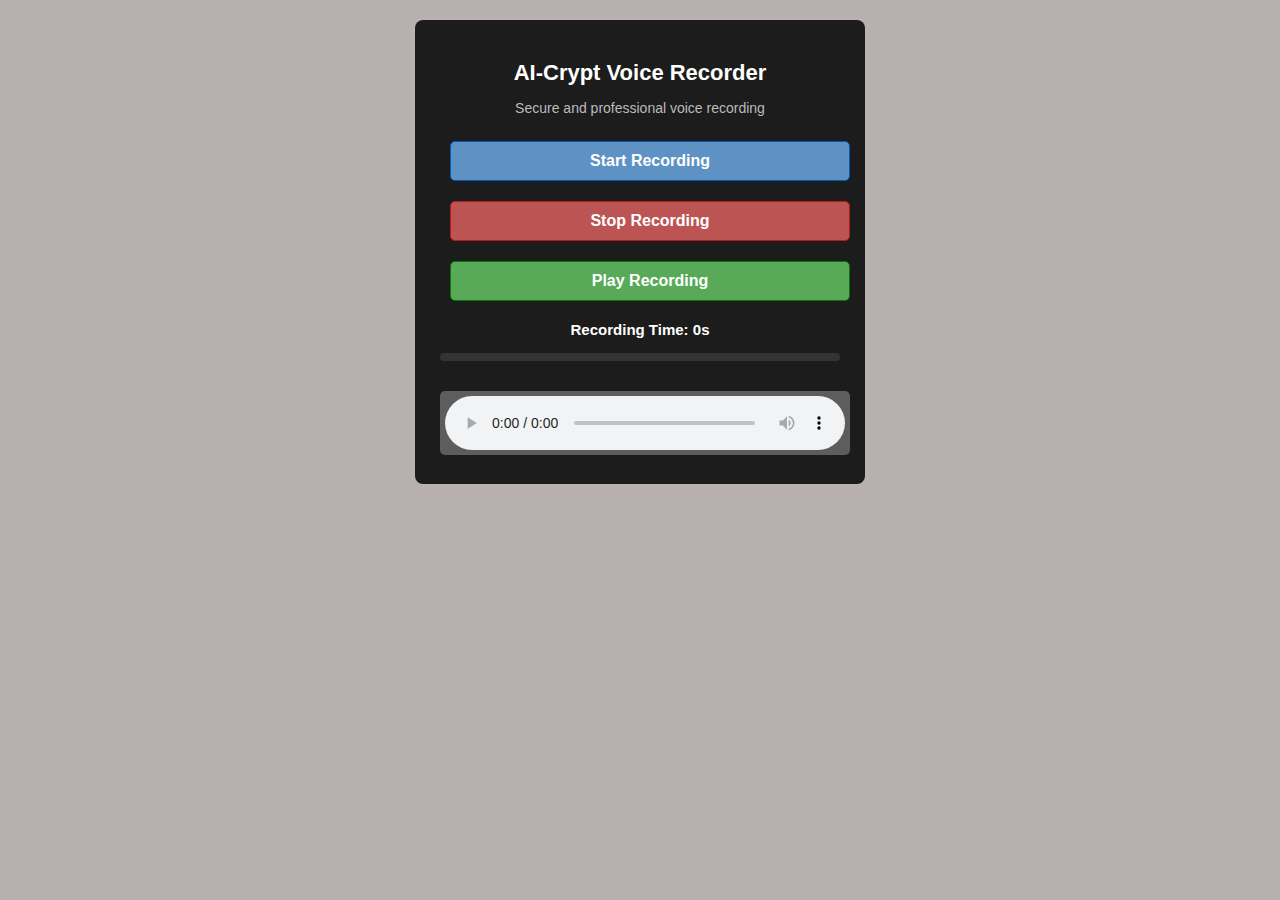
<file: frontend/index.html>
<!DOCTYPE html>
<html lang="en">
<head>
    <meta charset="UTF-8">
    <meta name="viewport" content="width=device-width, initial-scale=1.0">
    <title>AI-Crypt Voice Recorder</title>
    <link rel="stylesheet" href="styles.css">
    <script src="https://code.jquery.com/jquery-3.6.0.min.js"></script>
</head>
<body>
    <div class="container">
        <h1>AI-Crypt Voice Recorder</h1>
        <p class="subtext">Secure and professional voice recording</p>
        <button id="startRecord">Start Recording</button>
        <button id="stopRecord" disabled>Stop Recording</button>
        <button id="playRecord" disabled>Play Recording</button>
        <div class="timer-text">Recording Time: <span id="timer">0</span>s</div>
        <div class="progress-container">
            <div class="progress-bar" id="progressBar"></div>
        </div>
        <audio id="audioPlayback" controls></audio>
    </div>
    <script src="script.js"></script>
</body>
</html>
</file>
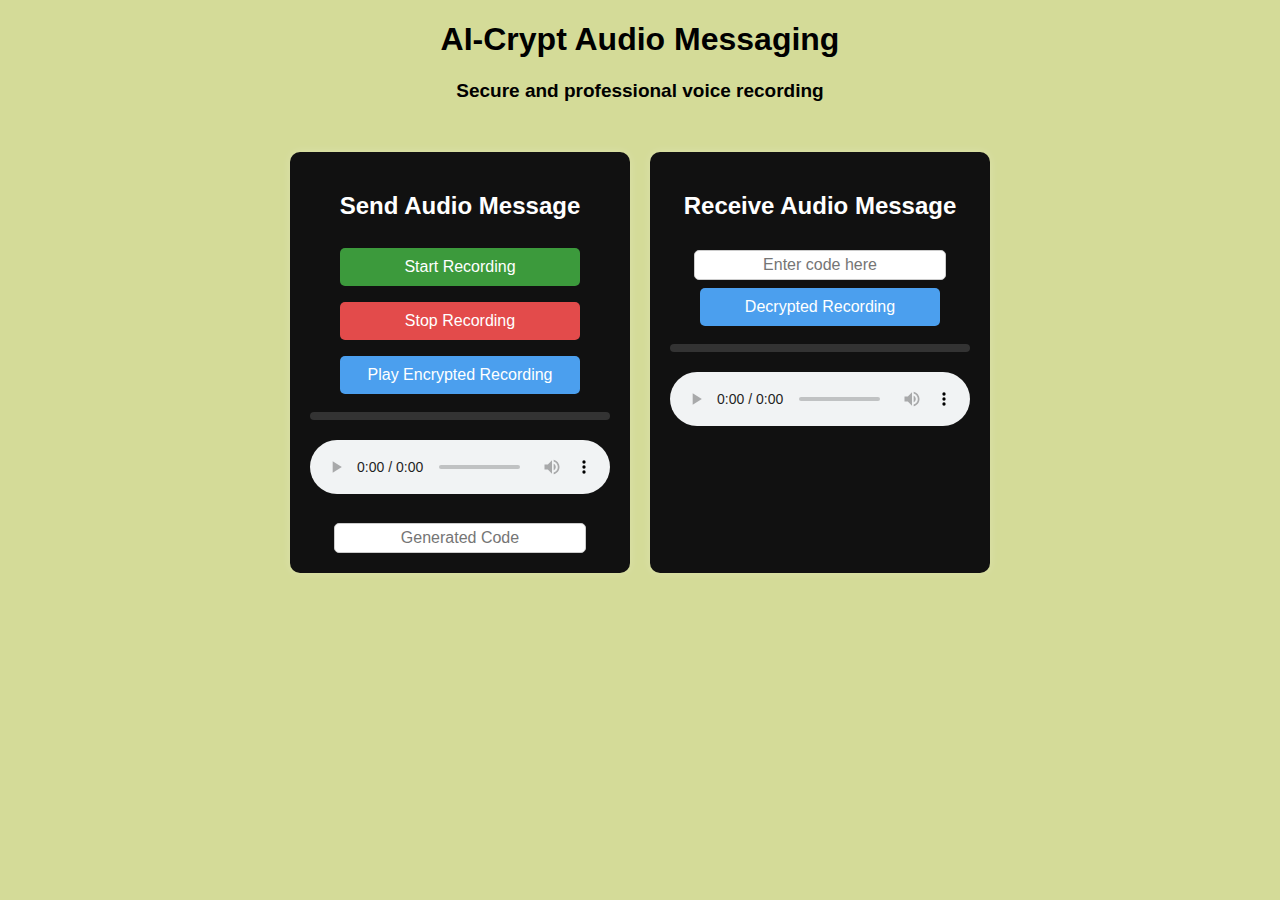
<file: frontend/final_frontend_design.html>
<!DOCTYPE html>
<html lang="en">
<head>
    <meta charset="UTF-8">
    <meta name="viewport" content="width=device-width, initial-scale=1.0">
    <title>AI-Crypt Audio Messaging</title>
    <style>
        body {
            font-family: Arial, sans-serif;
            background: #d4db98;
            color: white;
            text-align: center;
        }
        .container {
            display: flex;
            justify-content: center;
            gap: 20px;
            margin-top: 50px;
            flex-wrap: wrap;
        }
        .box {
            background: #111;
            padding: 20px;
            border-radius: 10px;
            width: 300px;
            box-shadow: 0px 0px 10px rgba(255, 255, 255, 0.2);
        }
        button {
            padding: 10px 15px;
            border: none;
            margin: 8px;
            cursor: pointer;
            border-radius: 5px;
            font-size: 16px;
            width: 80%;
        }
        .start-btn { background: rgb(60, 154, 60); color: white; }
        .stop-btn { background: rgb(227, 75, 75); color: white; }
        .play-btn { background: rgb(75, 159, 238); color: white; }
        .progress-container {
            width: 100%;
            height: 8px;
            background: #333;
            margin: 10px 0;
            border-radius: 5px;
            overflow: hidden;
            position: relative;
        }
        .progress-bar {
            width: 0%;
            height: 100%;
            background: #ff8c94;
            transition: width 0.2s ease-in-out;
        }
        input {
            background: white;
            color: black;
            border: 1px solid #ccc;
            outline: none;
            font-size: 16px;
            width: 80%;
            padding: 5px;
            text-align: center;
            margin-top: 10px;
            border-radius: 5px;
        }
        .code-box {
            margin-top: 15px;
        }
        audio {
            width: 100%;
            margin-top: 10px;
        }
        .description {
            font-size: 14px;
            color: #ccc;
            margin-top: 10px;
        }
        .heading{
            color: black;
        }
        .description{
            color: black;
            font-weight: bold;
            font-size: 19px;
            margin-top: 10px;
        }
    </style>
</head>
<body>
    <h1 class="heading">AI-Crypt Audio Messaging</h1>
    <p class="description">Secure and professional voice recording</p>

    <div class="container">
        <div class="box">
            <h2>Send Audio Message</h2>
            <button class="start-btn" onclick="startRecording()">Start Recording</button>
            <button class="stop-btn" onclick="stopRecording()">Stop Recording</button>
            <button class="play-btn" onclick="playRecording()">Play Encrypted Recording</button>

            <div class="progress-container">
                <div class="progress-bar" id="progressBar"></div>
            </div>

            <audio id="audioPlayer" controls></audio>

            <div class="code-box">
                <input type="text" id="codeInput" placeholder="Generated Code" readonly>
            </div>
        </div>

        <div class="box">
            <h2>Receive Audio Message</h2>
            <input type="text" id="receiveCode" placeholder="Enter code here">
            <button class="play-btn" onclick="decryptAndPlay()">Decrypted Recording</button>

            <div class="progress-container">
                <div class="progress-bar" id="progressBarReceive"></div>
            </div>

            <audio id="decryptedAudio" controls disabled></audio>
        </div>
    </div>

    <script>
        let mediaRecorder;
        let audioChunks = [];
        let audioBlob;
        let audioUrl;
        let generatedCode = "";
        let progressInterval;
        let requestId;
        function startRecording() {
            navigator.mediaDevices.getUserMedia({ audio: true }).then(stream => {
                mediaRecorder = new MediaRecorder(stream);
                mediaRecorder.start();
                audioChunks = [];
                mediaRecorder.ondataavailable = event => {
                    audioChunks.push(event.data);
                };

                document.getElementById("progressBar").style.width = "0%";
                let progress = 0;
                progressInterval = setInterval(() => {
                    progress += 5;
                    document.getElementById("progressBar").style.width = Math.min(progress, 100) + "%";
                    if (progress >= 100) clearInterval(progressInterval);
                }, 500);
            });
        }

        function stopRecording() {
            mediaRecorder.stop();

            mediaRecorder.onstop = () => {
                audioBlob = new Blob(audioChunks, { type: 'audio/wav' });
                audioUrl = URL.createObjectURL(audioBlob);
                document.getElementById("audioPlayer").src = audioUrl;
                generatedCode = generateCode();
                document.getElementById("codeInput").value = generatedCode;
                clearInterval(progressInterval);
                document.getElementById("progressBar").style.width = "0%"; 
            };
        }

        function playRecording() {
            const audioPlayer = document.getElementById("audioPlayer");
            audioPlayer.play();
            updateProgressBar(audioPlayer, "progressBar");
        }

        function generateCode() {
            return Math.random().toString(36).substring(2, 8).toUpperCase();
        }

        function decryptAndPlay() {
            let inputCode = document.getElementById("receiveCode").value.trim();
            let decryptedAudio = document.getElementById("decryptedAudio");

            if (inputCode === generatedCode && audioUrl) {
                decryptedAudio.src = audioUrl;
                decryptedAudio.play();
                updateProgressBar(decryptedAudio, "progressBarReceive");
                decryptedAudio.removeAttribute("disabled");
            } else {
                alert("Incorrect Code! Please enter the correct code.");
                decryptedAudio.setAttribute("disabled", true);
                decryptedAudio.src = "";
            }
        }

        function updateProgressBar(audioElement, progressBarId) {
            const progressBar = document.getElementById(progressBarId);
            audioElement.ontimeupdate = () => {
                const progress = (audioElement.currentTime / audioElement.duration) * 100;
                progressBar.style.width = progress + "%";
            };

            audioElement.onended = () => {
                progressBar.style.width = "0%";
            };

            function smoothUpdate() {
                const progress = (audioElement.currentTime / audioElement.duration) * 100;
                progressBar.style.width = progress + "%";
                requestId = requestAnimationFrame(smoothUpdate);
            }
            smoothUpdate(); 

            audioElement.onpause = () => {
                cancelAnimationFrame(requestId); 
        }
    </script>

</body>
</html>
</file>
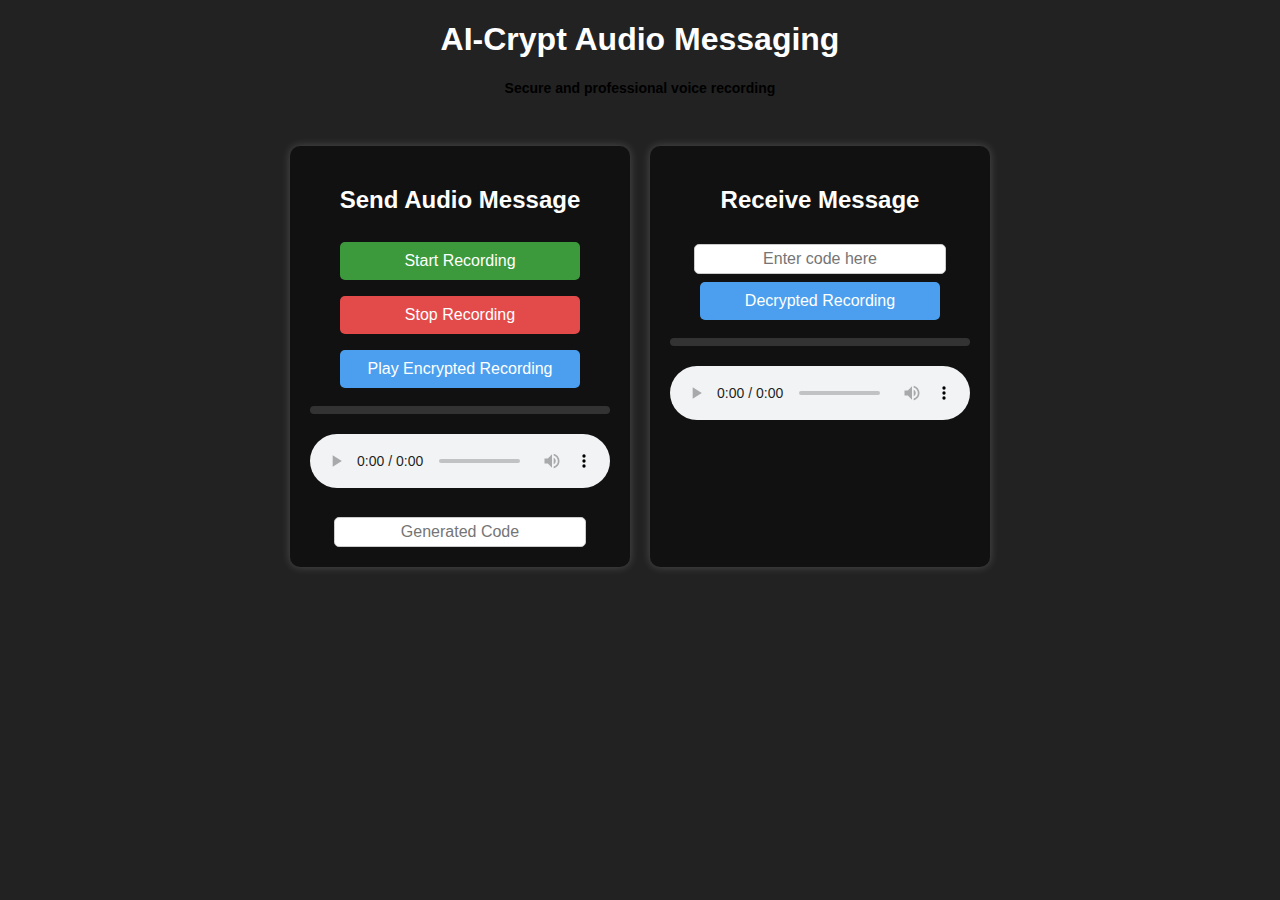
<file: frontend/simba.html>
<!DOCTYPE html>
<html lang="en">
<head>
    <meta charset="UTF-8">
    <meta name="viewport" content="width=device-width, initial-scale=1.0">
    <title>AI-Crypt Audio Messaging</title>
    <style>
        body {
            font-family: Arial, sans-serif;
            background: #222;
            color: white;
            text-align: center;
        }
        .container {
            display: flex;
            justify-content: center;
            gap: 20px;
            margin-top: 50px;
            flex-wrap: wrap;
        }
        .box {
            background: #111;
            padding: 20px;
            border-radius: 10px;
            width: 300px;
            box-shadow: 0px 0px 10px rgba(255, 255, 255, 0.2);
        }
        button {
            padding: 10px 15px;
            border: none;
            margin: 8px;
            cursor: pointer;
            border-radius: 5px;
            font-size: 16px;
            width: 80%;
        }
        .start-btn { background: rgb(60, 154, 60); color: white; }
        .stop-btn { background: rgb(227, 75, 75); color: white; }
        .play-btn { background: rgb(75, 159, 238); color: white; }
        .progress-container {
            width: 100%;
            height: 8px;
            background: #333;
            margin: 10px 0;
            border-radius: 5px;
            overflow: hidden;
            position: relative;
        }
        .progress-bar {
            width: 0%;
            height: 100%;
            background: #ff8c94;
            transition: width 0.2s ease-in-out;
        }
        input {
            background: white;
            color: black;
            border: 1px solid #ccc;
            outline: none;
            font-size: 16px;
            width: 80%;
            padding: 5px;
            text-align: center;
            margin-top: 10px;
            border-radius: 5px;
        }
        .code-box {
            margin-top: 15px;
        }
        audio {
            width: 100%;
            margin-top: 10px;
        }
        .description {
            color: black;
            font-weight: bold;
            font-size: 14px;
            margin-top: 10px;
        }
    </style>
</head>
<body>

    <h1>AI-Crypt Audio Messaging</h1>
    <div class="description">Secure and professional voice recording</div>

    <div class="container">
        <!-- Send Message Section -->
        <div class="box">
            <h2>Send Audio Message</h2>
            <button class="start-btn" onclick="startRecording()">Start Recording</button>
            <button class="stop-btn" onclick="stopRecording()">Stop Recording</button>
            <button class="play-btn" onclick="playRecording()">Play Encrypted Recording</button>

            <div class="progress-container">
                <div class="progress-bar" id="progressBar"></div>
            </div>

            <audio id="audioPlayer" controls></audio>

            <div class="code-box">
                <input type="text" id="codeInput" placeholder="Generated Code" readonly>
            </div>
        </div>

        <!-- Receive Message Section -->
        <div class="box">
            <h2>Receive Message</h2>
            <input type="text" id="receiveCode" placeholder="Enter code here">
            <button class="play-btn" onclick="decryptAndPlay()">Decrypted Recording</button>

            <div class="progress-container">
                <div class="progress-bar" id="progressBarReceive"></div>
            </div>

            <audio id="decryptedAudio" controls disabled></audio>
        </div>
    </div>

    <script>
        let mediaRecorder;
        let audioChunks = [];
        let audioBlob;
        let audioUrl;
        let generatedCode = "";

        // Start recording
        function startRecording() {
            navigator.mediaDevices.getUserMedia({ audio: true }).then(stream => {
                mediaRecorder = new MediaRecorder(stream);
                mediaRecorder.start();
                audioChunks = [];
                mediaRecorder.ondataavailable = event => {
                    audioChunks.push(event.data);
                };

                // Reset progress bar
                document.getElementById("progressBar").style.width = "0%";
                let progress = 0;
                let progressInterval = setInterval(() => {
                    progress += 5;
                    document.getElementById("progressBar").style.width = Math.min(progress, 100) + "%";
                    if (progress >= 100) clearInterval(progressInterval);
                }, 500);
            });
        }

        // Stop recording and upload audio
        function stopRecording() {
            mediaRecorder.stop();
            mediaRecorder.onstop = () => {
                audioBlob = new Blob(audioChunks, { type: 'audio/wav' });
                audioUrl = URL.createObjectURL(audioBlob);
                document.getElementById("audioPlayer").src = audioUrl;
                generatedCode = generateCode();
                document.getElementById("codeInput").value = generatedCode;
                uploadAudio(); // Upload the audio file to backend
            };
        }

        // Generate a random code
        function generateCode() {
            return Math.random().toString(36).substring(2, 8).toUpperCase();
        }

        // Upload audio to the backend
// Decrypt and play audio
async function decryptAndPlay() {
    const inputCode = document.getElementById("receiveCode").value.trim();
    const decryptedAudio = document.getElementById("decryptedAudio");

    try {
        const response = await fetch(`http://your-backend-api.com/api/audio/decrypt/${inputCode}`, { // Adjust with your backend URL
            method: 'GET',
        });

        if (!response.ok) {
            throw new Error('Decryption failed');
        }

        const data = await response.json();
        if (data.audioUrl) {
            decryptedAudio.src = data.audioUrl; // Set the decrypted audio URL
            decryptedAudio.play(); // Play the decrypted audio
            decryptedAudio.removeAttribute("disabled"); // Enable the audio controls
        } else {
            alert("No audio found for the provided code.");
            decryptedAudio.setAttribute("disabled", true);
            decryptedAudio.src = "";
        }
    } catch (error) {
        console.error('Error decrypting audio:', error);
    }
}


        // Play encrypted audio
        function playRecording() {
            document.getElementById("audioPlayer").play();
        }

        // Decrypt and play audio
        async function decryptAndPlay() {
            const inputCode = document.getElementById("receiveCode").value.trim();
            const decryptedAudio = document.getElementById("decryptedAudio");

            try {
                const response = await fetch(`https://voice-encrypt-13.onrender.com${inputCode}`, { // Change this URL to your backend API URL
                    method: 'GET',
                });

                if (!response.ok) {
                    throw new Error('Decryption failed');
                }

                const data = await response.json();
                if (data.audioUrl) {
                    decryptedAudio.src = data.audioUrl;
                    decryptedAudio.play();
                    decryptedAudio.removeAttribute("disabled");
                } else {
                    alert("No audio found for the provided code.");
                    decryptedAudio.setAttribute("disabled", true);
                    decryptedAudio.src = "";
                }
            } catch (error) {
                console.error('Error decrypting audio:', error);
            }
        }
    </script>

</body>
</html>
</file>
<file: frontend/styles.css>
/* General Styles */
body {
    font-family: "Arial", sans-serif;
    text-align: center;
    background-color: #b8afaf; /* Dark background */
    color: #ffffff;
    padding: 20px;
    margin: 0;
}

/* Container */
.container {
    background: #1c1c1c; /* Darker gray for contrast */
    padding: 25px;
    border-radius: 8px;
    box-shadow: 0 0 10px rgba(255, 255, 255, 0.1); /* Subtle white glow */
    width: 400px;
    margin: auto;
    text-align: center;
}

/* Heading */
h1 {
    font-size: 22px;
    font-weight: bold;
    color: #ffffff;
}

.subtext {
    font-size: 14px;
    color: #bbbbbb;
    margin-bottom: 15px;
}

/* Buttons */
button {
    font-size: 16px;
    padding: 10px;
    margin: 10px;
    border: 1px solid #444;
    border-radius: 5px;
    cursor: pointer;
    transition: background 0.2s ease-in-out;
    font-weight: bold;
    width: 100%;
    background: #6997bd;
    color: #fff;
}

/* Start Recording Button */
#startRecord {
    background: #5e92c4;
    border-color: #005bb5;
}

#startRecord:hover {
    background: #3173b5;
}

/* Stop Recording Button (Updated to Red) */
#stopRecord {
    background: #bc5454; /* Red */
    border-color: #b71c1c;
}

#stopRecord:hover {
    background: #b71c1c;
    border-color: #8a1212;
}

/* Play Recording Button */
#playRecord {
    background: #58a958;
    border-color: #097309;
}

#playRecord:hover {
    background: #0e7d0e;
}

/* Disabled Button */
button:disabled {
    background: #739b87;
    cursor: not-allowed;
    border-color: #333;
}

/* Timer */
.timer-text {
    font-size: 15px;
    font-weight: bold;
    margin: 10px 0;
}

/* Progress Bar */
.progress-container {
    width: 100%;
    height: 8px;
    background: #333;
    border-radius: 4px;
    margin: 15px 0;
    overflow: hidden;
}

.progress-bar {
    height: 100%;
    width: 0%;
    background: #f0cde3;
    transition: width 0.3s linear;
    border-radius: 4px;
}

/* Audio Player */
audio {
    margin-top: 15px;
    width: 100%;
    border-radius: 5px;
    background: #5e5d5d;
    padding: 5px;
}
</file>
